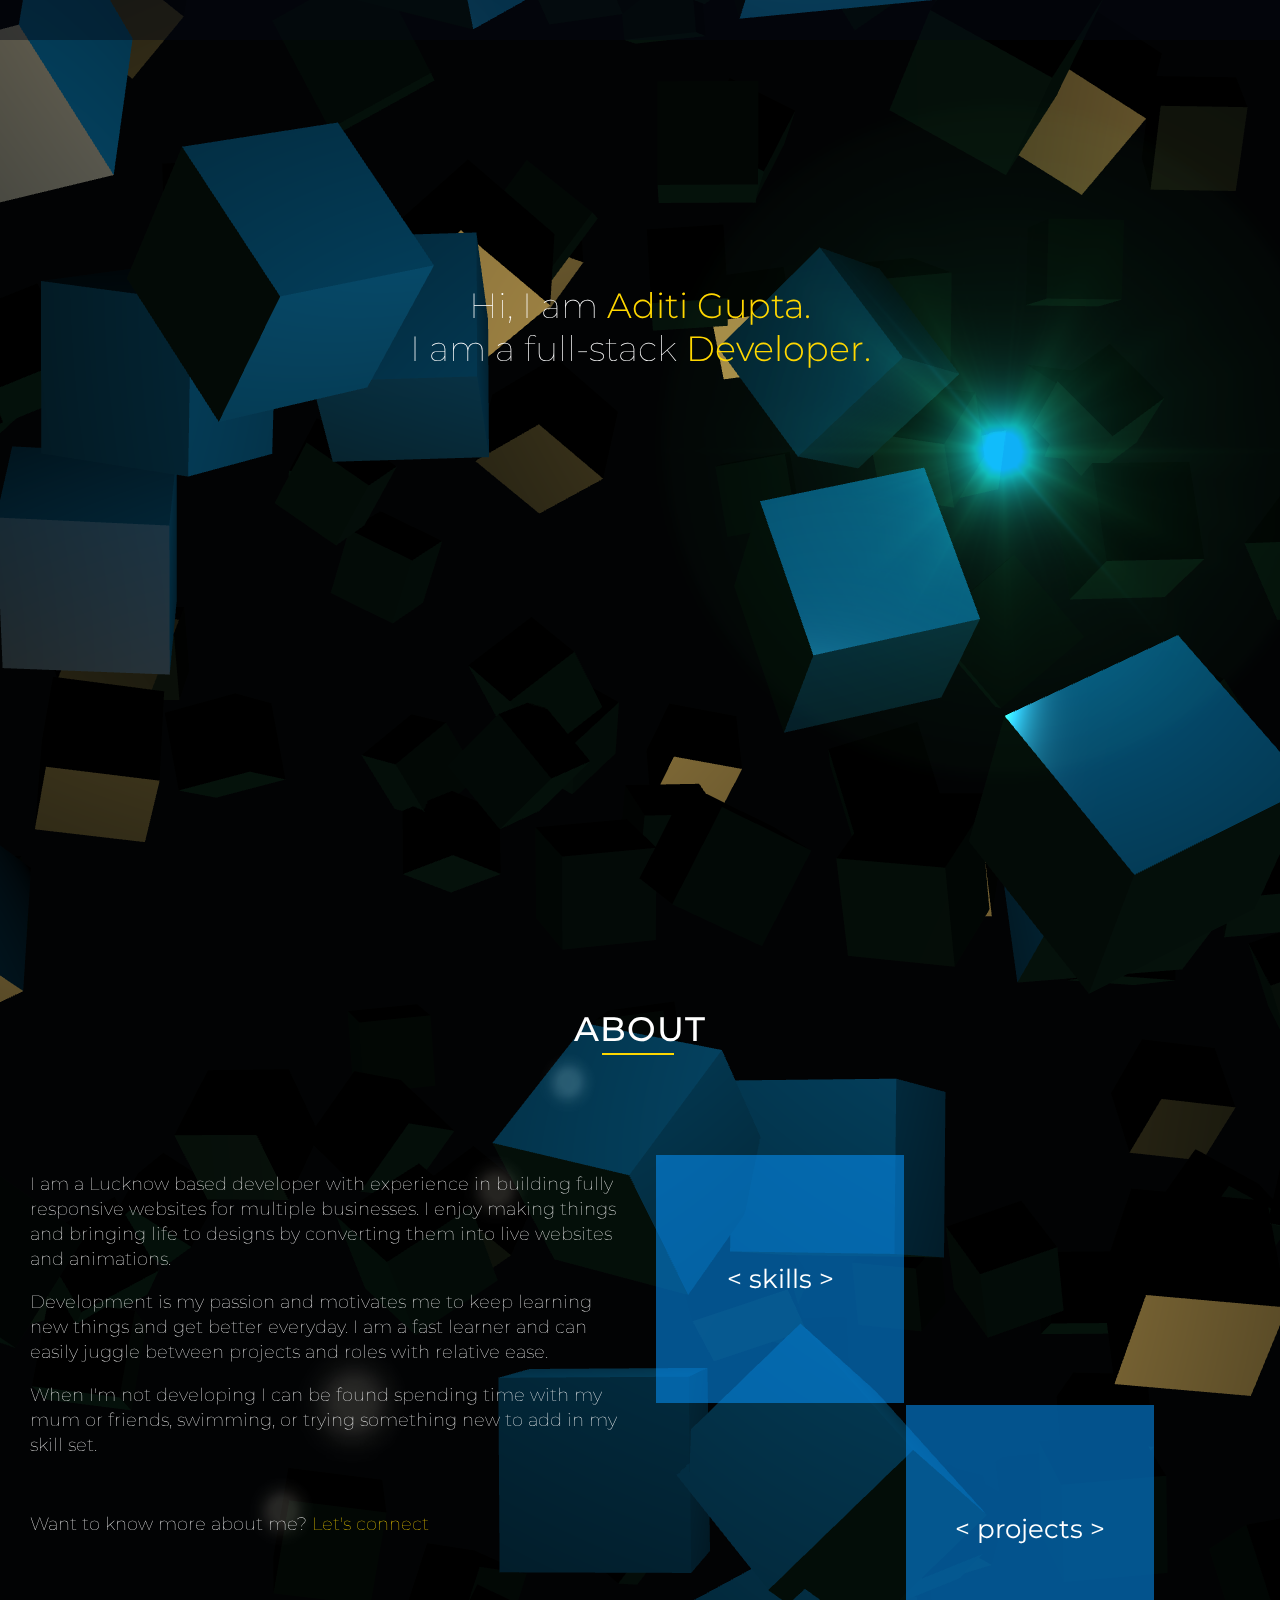
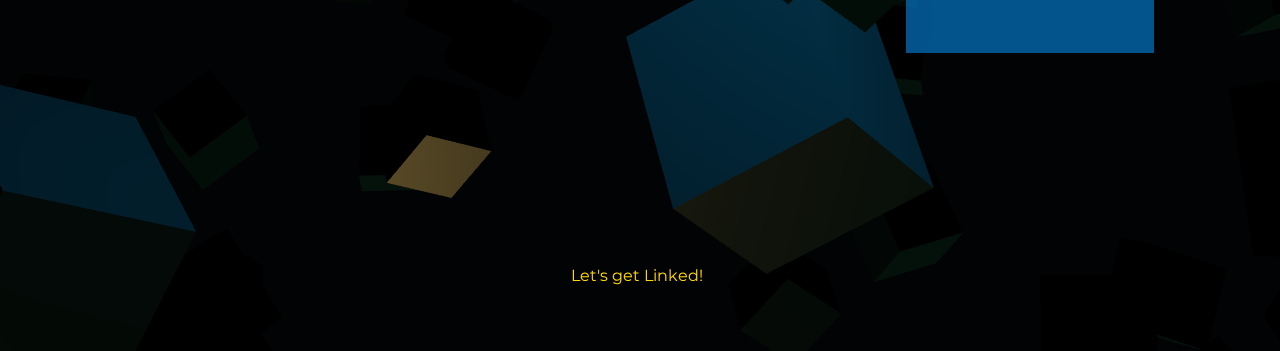
<file: index.html>
<!DOCTYPE>
<html lang="en">
<head>
    <title>IamAditi</title>
    <meta charset="UTF-8">
    <meta name="viewport" content="width=device-width, user-scalable=no, minimum-scale=1.0, maximum-scale=1.0">
    <link href="https://fonts.googleapis.com/css?family=Montserrat:200,300,400,700,800&display=swap" rel="stylesheet">
    <link rel="stylesheet" href="https://use.fontawesome.com/releases/v5.8.2/css/all.css" integrity="sha384-oS3vJWv+0UjzBfQzYUhtDYW+Pj2yciDJxpsK1OYPAYjqT085Qq/1cq5FLXAZQ7Ay" crossorigin="anonymous">
    <link rel="stylesheet" href="assets/styles/style.css">
    <link rel="stylesheet" href="assets/styles/responsive.css">
</head>
    <body>
        <div id="loading">
            <img src="/assets/images/preloader.gif" alt="pre-loader">
        </div>
        <div id="canvas"></div>
        <div id="wrapper">
            <header id="header">
                <nav>
                    <a href="index.html" class="active nav-item" id="item item-home"><i class="fab fa-houzz"></i></a>
                    <a href="skills.html" class="nav-item" id="item item-about"><i class="fas fa-users-cog"></i></i></a>
                    <a href="projects.html" class="nav-item" id="item item-portfolio"><i class="fas fa-globe"></i></a>
                </nav>
                <section id="main-banner">
                    <h1>Hi, I am <span class="highlight-text1">Aditi Gupta.</span><br>I am a full-stack <span class="highlight-text1">Developer.</span></h1>    
                    <a href="#section-about"><i class="fas fa-chevron-down"></i></a>
                </section>
            </header>
            <section id="section-about">
                <h2 class="heading1">ABOUT</h2>
                <section class="container">
                    <div class="row">
                        <div class="col-6">
                            <div class="about-text">
                                <p>I am a Lucknow based developer with experience in building fully responsive websites for multiple businesses. I enjoy making things and bringing life to designs by converting them into live websites and animations.</p>
                                <p>Development is my passion and motivates me to keep learning new things and get better everyday. I am a fast learner and can easily juggle between projects and roles with relative ease.</p>
                                <p>When I'm not developing I can be found spending time with my mum or friends, swimming, or trying something new to add in my skill set.</p><br>
                                <p>Want to know more about me? <span class="contact"><a href="https://www.linkedin.com/in/iamaditigupta/" target="_blank"> Let's connect <i class="fas fa-external-link-alt"></i></a></span></p> 
                            </div>
                        </div>
                        <div class="col-6">
                            <div class="about-tab">
                                <div class="about-row">
                                    <div class="about-col">
                                        <a href="skills.html">
                                            <p><i class="fab fa-superpowers"></i></p>
                                            <p class="heading2" id="block-skill">&lt; skills &gt;</p>
                                        </a>
                                    </div>
                                    <div class="about-col"></div>
                                </div>
                                <div class="about-row">
                                    <div class="about-col moz-block"></div>
                                    <div class="about-col">
                                        <a href="projects.html">
                                            <p><i class="fas fa-ellipsis-v"></i></p>
                                            <p class="heading2" id="block-project">&lt; projects &gt;</p>
                                        </a>
                                    </div>
                                </div>
                            </div>
                        </div>
                    </div>
                </section>
            </section>
            <footer>
                <p class="contact"><a href="https://www.linkedin.com/in/iamaditigupta/" target="_blank">Let's get Linked! <i class="fas fa-external-link-alt"></i></a></p>
            </footer>
        </div>
        <script src="assets/scripts/script.js"></script>
        
        <!-- for shape animation -->
        <script src="assets/scripts/threejs/three.min.js"></script>
        <script src="assets/scripts/threejs/FlyControls.js"></script>
        <script src="assets/scripts/threejs/Lensflare.js"></script>
        <script src="assets/scripts/threejs/lensflares.js"></script>
    </body>
</html>
</file>
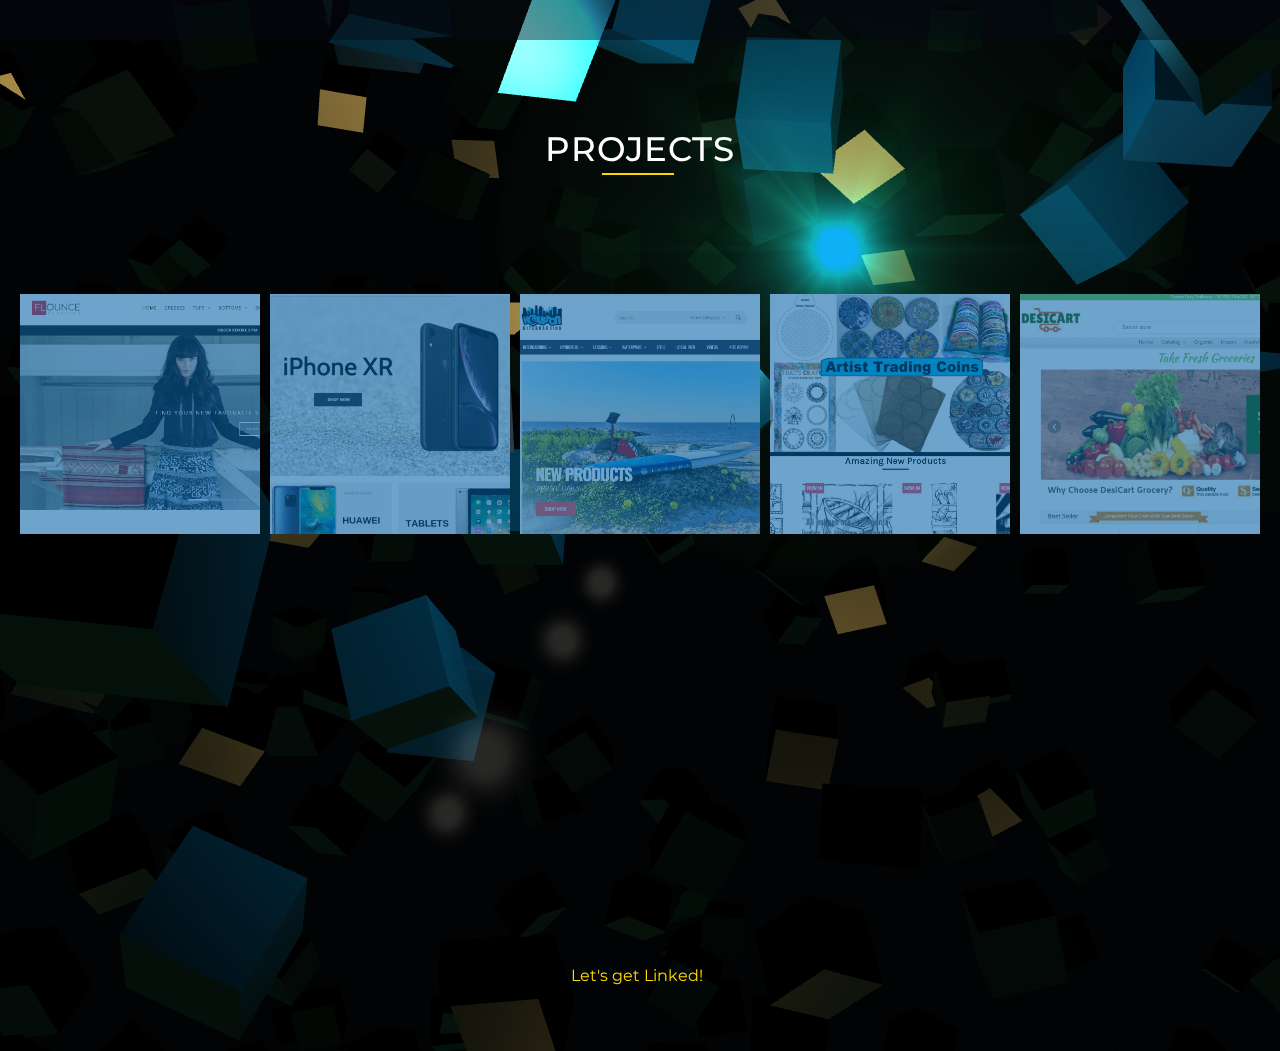
<file: projects.html>
<!DOCTYPE>
<html lang="en">
<head>
    <title>IamAditi</title>
    <meta charset="UTF-8">
    <meta name="viewport" content="width=device-width, user-scalable=no, minimum-scale=1.0, maximum-scale=1.0">
    <link href="https://fonts.googleapis.com/css?family=Montserrat:200,300,400,700,800&display=swap" rel="stylesheet">
    <link rel="stylesheet" href="https://use.fontawesome.com/releases/v5.8.2/css/all.css" integrity="sha384-oS3vJWv+0UjzBfQzYUhtDYW+Pj2yciDJxpsK1OYPAYjqT085Qq/1cq5FLXAZQ7Ay" crossorigin="anonymous">
    <link rel="stylesheet" href="assets/styles/style.css">
    <link rel="stylesheet" href="assets/styles/responsive.css">
</head>
    <body>
        <div id="loading">
            <img src="/assets/images/preloader.gif" alt="pre-loader">
        </div>
        <div id="canvas"></div>
        <div id="wrapper">
            <header id="header">
                <nav>
                    <a href="index.html" class="nav-item" id="item item-home"><i class="fab fa-houzz"></i></a>
                    <a href="skills.html" class="nav-item" id="item item-about"><i class="fas fa-users-cog"></i></i></a>
                    <a href="projects.html" class="active nav-item" id="item item-portfolio"><i class="fas fa-globe"></i></a>
                </nav>
            </header>
            <section id="section-projects">
                <h2 class="heading1">PROJECTS</h2>
                <section class="container">
                    <div class="row project-list">
                        <div class="col-custom project-item">
                            <figure>
                                <img src="assets/images/flounce2.png" alt="Flounce Clothing">
                                <div class="project-overlay"></div>
                                <figcaption><a href="https://flounce.com.au/" target="_blank"><i class="fas fa-globe"></i>Visit website</a></figcaption>
                            </figure>
                        </div>
                        <div class="col-custom project-item">
                            <figure>
                                <img src="assets/images/toomobile2.png" alt="Too mobiles">
                                <div class="project-overlay"></div>
                                <figcaption><a href="https://www.toomobiles.com/" target="_blank"><i class="fas fa-globe"></i>Visit website</a></figcaption>
                            </figure>
                        </div>
                        <div class="col-custom project-item">
                            <figure>
                                <img src="assets/images/houston2.png" alt="Houston kiteboarding">
                                <div class="project-overlay"></div>
                                <figcaption><a href="https://houstonkiteboarding.com/" target="_blank"><i class="fas fa-globe"></i>Visit website</a></figcaption>
                            </figure>
                        </div>
                        <div class="col-custom project-item">
                            <figure>
                                <img src="assets/images/topflightstamp2.png" alt="Top Flight Stamps">
                                <div class="project-overlay"></div>
                                <figcaption><a href="https://topflightstamps.com/" target="_blank"><i class="fas fa-globe"></i>Visit website</a></figcaption>
                            </figure>
                        </div>
                        <div class="col-custom project-item">
                            <figure>
                                <img src="assets/images/desicart2.png" alt="Desi cart">
                                <div class="project-overlay"></div>
                                <figcaption><a href="https://desicart.us/" target="_blank"><i class="fas fa-globe"></i>Visit website</a></figcaption>
                            </figure>
                        </div>
                    </div>
                </section>
            </section>
            <footer>
                <p class="contact"><a href="https://www.linkedin.com/in/iamaditigupta/" target="_blank">Let's get Linked! <i class="fas fa-external-link-alt"></i></a></p>
            </footer>
        </div>
        <script src="assets/scripts/script.js"></script>
        
        <!-- for shape animation -->
        <script src="assets/scripts/threejs/three.min.js"></script>
        <script src="assets/scripts/threejs/FlyControls.js"></script>
        <script src="assets/scripts/threejs/Lensflare.js"></script>
        <script src="assets/scripts/threejs/lensflares.js"></script>
    </body>
</html>
</file>
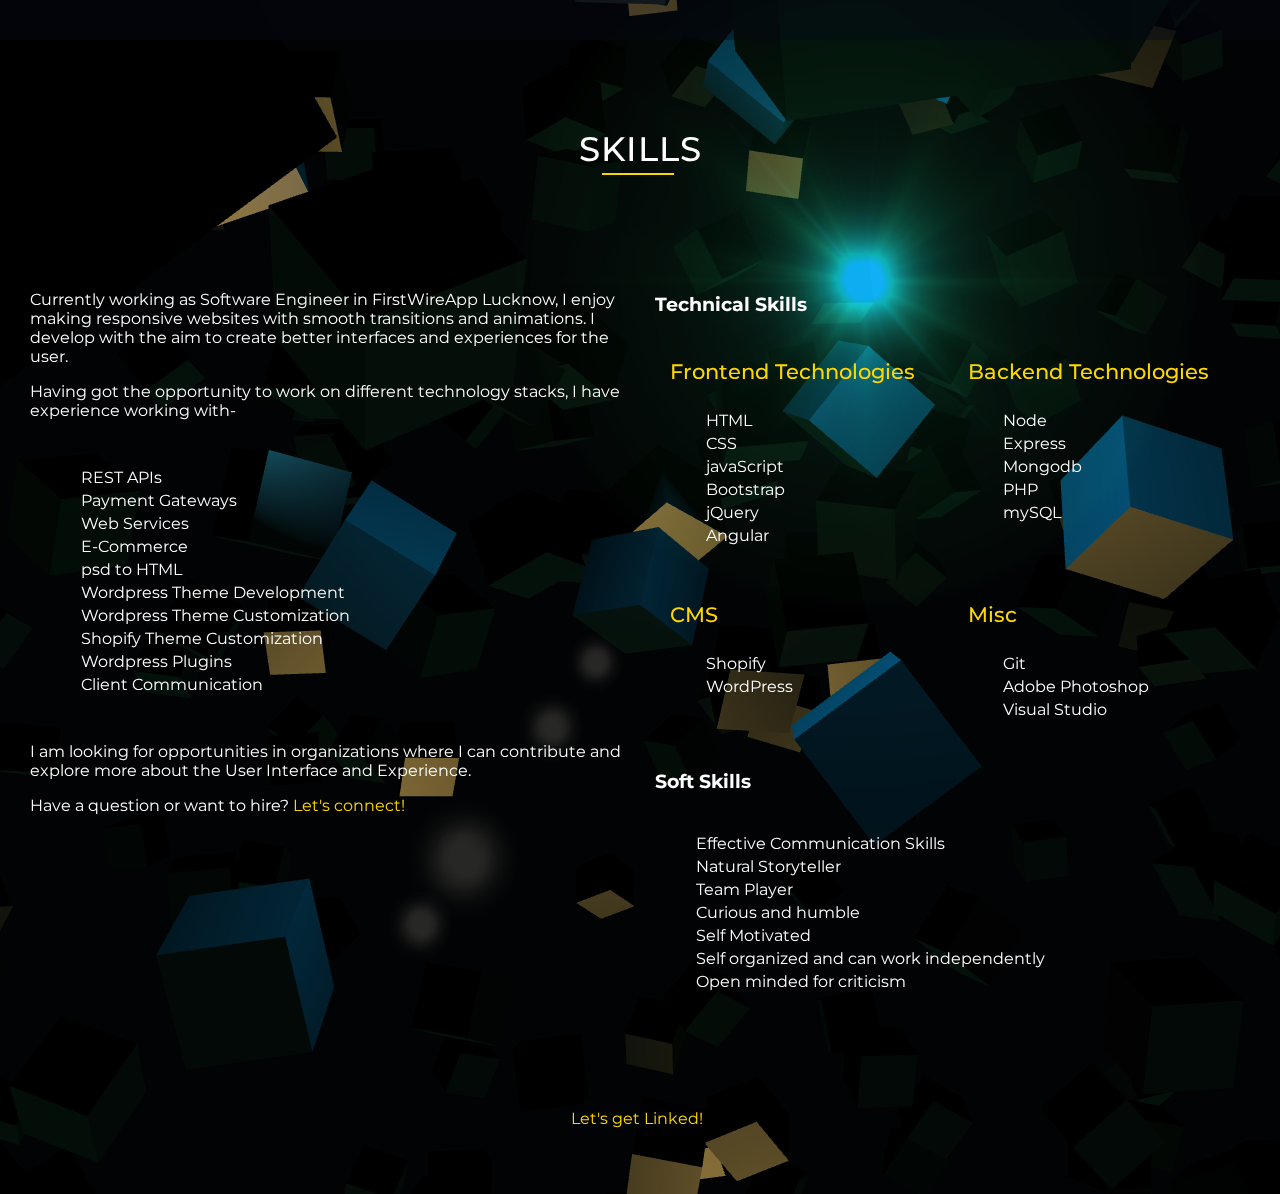
<file: skills.html>
<!DOCTYPE>
<html lang="en">
<head>
    <title>IamAditi</title>
    <meta charset="UTF-8">
    <meta name="viewport" content="width=device-width, user-scalable=no, minimum-scale=1.0, maximum-scale=1.0">
    <link href="https://fonts.googleapis.com/css?family=Montserrat:200,300,400,700,800&display=swap" rel="stylesheet">
    <link rel="stylesheet" href="https://use.fontawesome.com/releases/v5.8.2/css/all.css" integrity="sha384-oS3vJWv+0UjzBfQzYUhtDYW+Pj2yciDJxpsK1OYPAYjqT085Qq/1cq5FLXAZQ7Ay" crossorigin="anonymous">
    <link rel="stylesheet" href="assets/styles/style.css">
    <link rel="stylesheet" href="assets/styles/responsive.css">
</head>
    <body>
        <div id="loading">
            <img src="/assets/images/preloader.gif" alt="pre-loader">
        </div>
        <div id="canvas"></div>
        <div id="wrapper">
            <header id="header">
                <nav>
                    <a href="index.html" class="nav-item" id="item item-home"><i class="fab fa-houzz"></i></a>
                    <a href="skills.html" class="active nav-item" id="item item-about"><i class="fas fa-users-cog"></i></i></a>
                    <a href="projects.html" class="nav-item" id="item item-portfolio"><i class="fas fa-globe"></i></a>
                </nav>
            </header>
            <section id="section-skills">
                <h2 class="heading1">SKILLS</h2>
                <section class="container">
                    <div class="row">
                        <div class="col-6">
                            <div class="skill-type">
                                <p>Currently working as Software Engineer in FirstWireApp Lucknow, I enjoy making responsive websites with smooth transitions and animations. I develop with the aim to create better interfaces and experiences for the user.</p>
                                <p>Having got the opportunity to work on different technology stacks, I have experience working with-  </p>
                                <div class="row">
                                    <div class="col-12 skill-tab">
                                        <div class="skill-list">
                                            <ul class="my-skill">
                                                <li>REST APIs</li>
                                                <li>Payment Gateways</li>
                                                <li>Web Services</li>
                                                <li>E-Commerce</li>
                                                <li>psd to HTML</li>
                                                <li>Wordpress Theme Development</li>
                                                <li>Wordpress Theme Customization</li>
                                                <li>Shopify Theme Customization</li>
                                                <li>Wordpress Plugins</li>
                                                <li>Client Communication</li>
                                            </ul>
                                        </div>
                                    </div>
                                </div>
                                <div class="disp-lg">
                                    <p>I am looking for opportunities in organizations where I can contribute and explore more about the User Interface and Experience.</p>
                                    <p>Have a question or want to hire? <span class="contact"> <a href="https://www.linkedin.com/in/iamaditigupta/" target="_blank"> Let's connect!</a></span></p>
                                </div>
                            </div>
                        </div>
                        <div class="col-6">
                            <div class="skill-type">
                                <h3>Technical Skills</h3>
                                <div class="row">
                                    <div class="col-6 skill-tab">
                                        <h3 class="skill-heading">Frontend Technologies</h3>
                                        <div class="skill-list">
                                            <ul class="my-skill">
                                                <li>HTML</li>
                                                <li>CSS</li>
                                                <li>javaScript</li>
                                                <li>Bootstrap</li>
                                                <li>jQuery</li>
                                                <li>Angular</li>
                                            </ul>
                                        </div>
                                    </div>
                                    <div class="col-6 skill-tab">
                                        <h3 class="skill-heading">Backend Technologies</h3>
                                        <div class="skill-list">
                                            <ul class="my-skill">
                                                <li>Node</li>
                                                <li>Express</li>
                                                <li>Mongodb</li>
                                                <li>PHP</li>
                                                <li>mySQL</li>
                                            </ul>
                                        </div>
                                    </div>
                                </div>
                                <div class="row">
                                    <div class="col-6 skill-tab">
                                        <h3 class="skill-heading">CMS</h3>
                                        <div class="skill-list">
                                            <ul class="my-skill">
                                                <li>Shopify</li>
                                                <li>WordPress</li>
                                            </ul>
                                        </div>
                                    </div>
                                    <div class="col-6 skill-tab">
                                        <h3 class="skill-heading">Misc</h3>
                                        <div class="skill-list">
                                            <ul class="my-skill">
                                                <li>Git</li>
                                                <li>Adobe Photoshop</li>
                                                <li>Visual Studio</li>
                                            </ul>
                                        </div>
                                    </div>
                                </div>
                            </div>
                            <div class="skill-type">
                                <h3>Soft Skills</h3>
                                <div class="row">
                                    <div class="col-12 skill-tab">
                                        <ul class="my-skill">
                                            <li>Effective Communication Skills</li>
                                            <li>Natural Storyteller</li>
                                            <li>Team Player</li>
                                            <li>Curious and humble</li>
                                            <li>Self Motivated</li>
                                            <li>Self organized and can work independently</li>
                                            <li>Open minded for criticism</li>
                                        </ul>
                                    </div>
                                </div>
                            </div>
                            <div class="disp-sm">
                                <p>I am looking for opportunities in organizations where I can contribute and explore more about the User Interface and Experience.</p>
                                <p>Have a question or want to hire? <span class="contact"> <a href="https://www.linkedin.com/in/iamaditigupta/" target="_blank"> Let's connect!</a></span></p>
                            </div>
                        </div>
                    </div>
                </section>
            </section>
            <footer>
                <p class="contact"><a href="https://www.linkedin.com/in/iamaditigupta/" target="_blank">Let's get Linked! <i class="fas fa-external-link-alt"></i></a></p>
            </footer>
        </div>
        <script src="assets/scripts/script.js"></script>
        <!-- for shape animation -->
        <script src="assets/scripts/threejs/three.min.js"></script>
        <script src="assets/scripts/threejs/FlyControls.js"></script>
        <script src="assets/scripts/threejs/Lensflare.js"></script>
        <script src="assets/scripts/threejs/lensflares.js"></script>
    </body>
</html>
</file>
<file: assets/styles/style.css>
html {
    scroll-behavior: smooth;
}
body {
    background-color: #070808;
    color: white;
}
body, figure {
    font-family: 'Montserrat', sans-serif;
    margin: 0;
    padding: 0;
}
img {
    width: 100%;
}
.disp-lg {
    display: none;
}
.disp-sm {
    display: block;
}
/* preloader css start */
#loading {
    width: 100%;
    height: 100%;
    top: 0;
    left: 0;
    position: fixed;
    display: block;
    z-index: 9999;
    background: black;
}
#loading img {
    width: 80px;
    position: absolute;
    top: 50%;
    left: 50%;
    transform: translate(-50%, -50%);
}
/* preloader css ends */
#wrapper { 
    position: relative;
 }
a{
    text-decoration: none;
    color: white;
}
.container{
    max-width: 1300px;
    margin: 0 auto;
    padding: 15px;
}
.moz-block { 
    display: block !important; 
}
.highlight-text1 {
    color: #ffd700;
    font-weight: 300;
}
.active {
    color: #ffd700;
}
nav {
    background: #040a146e;
    display: flex;
    justify-content: center;
    padding: 10px;
    position: fixed;
    top: 0px;
    width: 100%;
    z-index: 99;
}
.nav-item i {
    font-size: 20px;
}
nav a {
    color: #fff;
    margin: 0px 20px;
    padding: 10px 0px;
    position: relative;
    text-transform: uppercase;
}
nav a:after,
.contact a:after,
.skill-heading:after {
    content: '';
    position: absolute;
    left:0;
    top: 100%;
    width: 0;
    height: 2px;
    background-color: #ffd700;
    transition: width .2s ease-in-out;
}
nav a:hover:after,
.contact a:hover:after,
.skill-tab:hover .skill-heading:after  {
    width: 100%;
}
#main-banner {
    height: 100vh;
    overflow: hidden;
    position: relative;
}
#main-banner h1 {
    color: #fff;
    font-size: 1.8em;
    font-weight: 100;
    text-align: center;
    margin-top: 59px;
    position: relative;
    top: 25%;
}
/* banner animated chevron start */
@-moz-keyframes bounceup {
    0%, 20%, 50%, 80%, 100% {
      -moz-transform: translateY(0);
      transform: translateY(0);
    }
    40% {
      -moz-transform: translateY(-30px);
      transform: translateY(-30px);
    }
    60% {
      -moz-transform: translateY(-15px);
      transform: translateY(-15px);
    }
}
@-webkit-keyframes bounceup {
    0%, 20%, 50%, 80%, 100% {
      -webkit-transform: translateY(0);
      transform: translateY(0);
    }
    40% {
      -webkit-transform: translateY(-30px);
      transform: translateY(-30px);
    }
    60% {
      -webkit-transform: translateY(-15px);
      transform: translateY(-15px);
    }
}
@keyframes bounceup {
    0%, 20%, 50%, 80%, 100% {
      -moz-transform: translateY(0);
      -ms-transform: translateY(0);
      -webkit-transform: translateY(0);
      transform: translateY(0);
    }
    40% {
      -moz-transform: translateY(-30px);
      -ms-transform: translateY(-30px);
      -webkit-transform: translateY(-30px);
      transform: translateY(-30px);
    }
    60% {
      -moz-transform: translateY(-15px);
      -ms-transform: translateY(-15px);
      -webkit-transform: translateY(-15px);
      transform: translateY(-15px);
    }
}  
#main-banner .fa-chevron-down {
    color: #ffd700;
    font-size: 24px;
    position: absolute;
    bottom: 40px;
    left: 49%;
    -moz-animation: bounceup 3s infinite;
	-webkit-animation: bounceup 3s infinite;
	animation: bounceup 3s infinite;
}
.heading1 {
    color: white;
    font-size: 1.7em;
    font-weight: 500;
    letter-spacing: 1px;
    position: relative;
    text-align: center;
    margin-bottom: 75px;
}
.heading1:after {
    content: '';
    position: absolute;
    top: 45px;
    left: 40%;
    border: 1px solid #ffd700;
    width: 70px;
}
.skill-heading {
    font-size: 1.3em;
    font-weight: 500;
    color: #ffd700;
    position: relative;
    width: fit-content;
    width: -moz-max-content;    
    width: -webkit-max-content; 
    margin: 0;
    padding: 10px 0;
}
.skill-list {
    width: 100%;
    overflow: hidden;
    padding: 10px;
}
.my-skill {
    padding: 5px;
    margin: 0;
    list-style-type: none;
}
.my-skill li {
    padding: 2px;
}
.my-skill li:before {
    content: '\f0c8';
  font-family: 'Font Awesome\ 5 Free';
  font-size: 5px;
  margin-right: 15px;
  color: #ffd700;
}
#section-about {
    min-height: 100vh;
}
#section-about {
    padding-top: 80px;
}
.about-text p {
    position: relative;
    color: white;
    font-weight: 100;
    font-size: 1.0em;
    line-height: 25px;
}
.about-tab {
    position: relative;
    color:#fff;
}
.about-tab a {
    background: #068ef294;
    text-align: center;
    font-size: 1.3em;
    display: table-cell;
    vertical-align: middle;
    transition: all 0.2s ease-in;
    color: white;
}
.about-tab p,
.about-tab i {
    transition: all 0.2s ease-in-out;
    transition-delay: 0.1s;
}
.about-tab a:hover {
    background: #1694f0f0;
    border: 2px solid #ffd700;
}
.about-tab a:hover p.heading2{
    letter-spacing: 1px;
}
.about-tab a:hover i {
    color: ffd700;
    font-size: 30px;
}
.about-tab,
.about-row {
    width: 100%;
}
.about-row::after {
    content: "";
    clear: both;
    display: table;
}
.about-col {
    height: 180px;
    width: 50%;
    padding: 1px;
    float: left;
    display: table;
}
#section-projects,
#section-skills {
    min-height: 100vh;
    padding-top: 100px;
}
.project-list {
    padding-top: 30px;
}
.project-list .project-item {
    padding: 5px;
}
.project-list figure {
    position: relative;
    overflow: hidden;
}
.project-list .fa-globe {
    margin-right: 10px;
    font-size: 20px;
}
.project-list .project-overlay {
    transition: .5s ease;
    position: absolute;
    top: 0%;
    left: 0%;
    height: 100%;
    width: 100%;
    background: #0662a694;
}
.project-list figcaption {
    position: absolute;
    bottom: 0;
    left: 0;
    height: 0px;
    width: 100%;
    text-align: center;
    background: #0b7acb;
    transition: height 0.3s ease;
}
.project-list a {
    position: relative;
    top: 30px;
    color: white;
    border: 1px solid #fff;
    padding: 9px 20px;
    background: #0b7acb;
    font-size: 1em;
    transition: all 0.2s linear;
}
.project-list a:hover {
    color: #0b7acb;
    background: white;
}
.project-list figure:hover .project-overlay {
    background: transparent;
}
.project-list figure:hover figcaption {
    height: 40%;
}
.credit-text {
    font-weight: 100;
    font-size: 1em;
}
.credit-text a {
    color: #ffd700;
}
footer {
    padding: 50px 0px;
    text-align: center;
}
.contact a {
    color: #ffd700;
    cursor: pointer;
    position: relative;
    padding: 10px 0px;
}
.contact .fa-external-link-alt {
    margin-left: 7px;
}
#canvas {
    width: 100%;
    height: 100%;
    position: absolute; 
  }
</file>
<file: assets/styles/responsive.css>
* {
    box-sizing: border-box;
}
.row::after {
    content: "";
    clear: both;
    display: table;
} 
[class*="col-"] {
    float: left;
    padding: 15px;
    width: 100%;
}
@media only screen and (min-width: 425px) {
    .heading1:after {
        left: 45%;
    }
    .about-col {
        height: 250px;
    }
    .col-custom {width: 50%;}
}
@media only screen and (min-width: 768px) {
    .col-1 {width: 8.33%;}
    .col-2 {width: 16.66%;}
    .col-3 {width: 25%;}
    .col-4 {width: 33.33%;}
    .col-5 {width: 41.66%;}
    .col-6 {width: 50%;}
    .col-7 {width: 58.33%;}
    .col-8 {width: 66.66%;}
    .col-9 {width: 75%;}
    .col-10 {width: 83.33%;}
    .col-11 {width: 91.66%;}
    .col-12 {width: 100%;}
    .col-custom {width: 20%;}

    #main-banner h1 {
        font-size: 2.2em;
    }
    .heading1 {
        font-size: 2.1em;
    }
    .heading1:after {
        left: 47%;
    }
    .about-text p {
        font-size: 1.1em;
    }
    .nav-item i {
        font-size: 24px;
    }
    .about-tab a {
        font-size: 1.6em;
    }
    .about-tab {
        max-width: 500px;
    }
    .disp-lg {
        display: block;
    }
    .disp-sm {
        display: none;
    }
}
</file>
